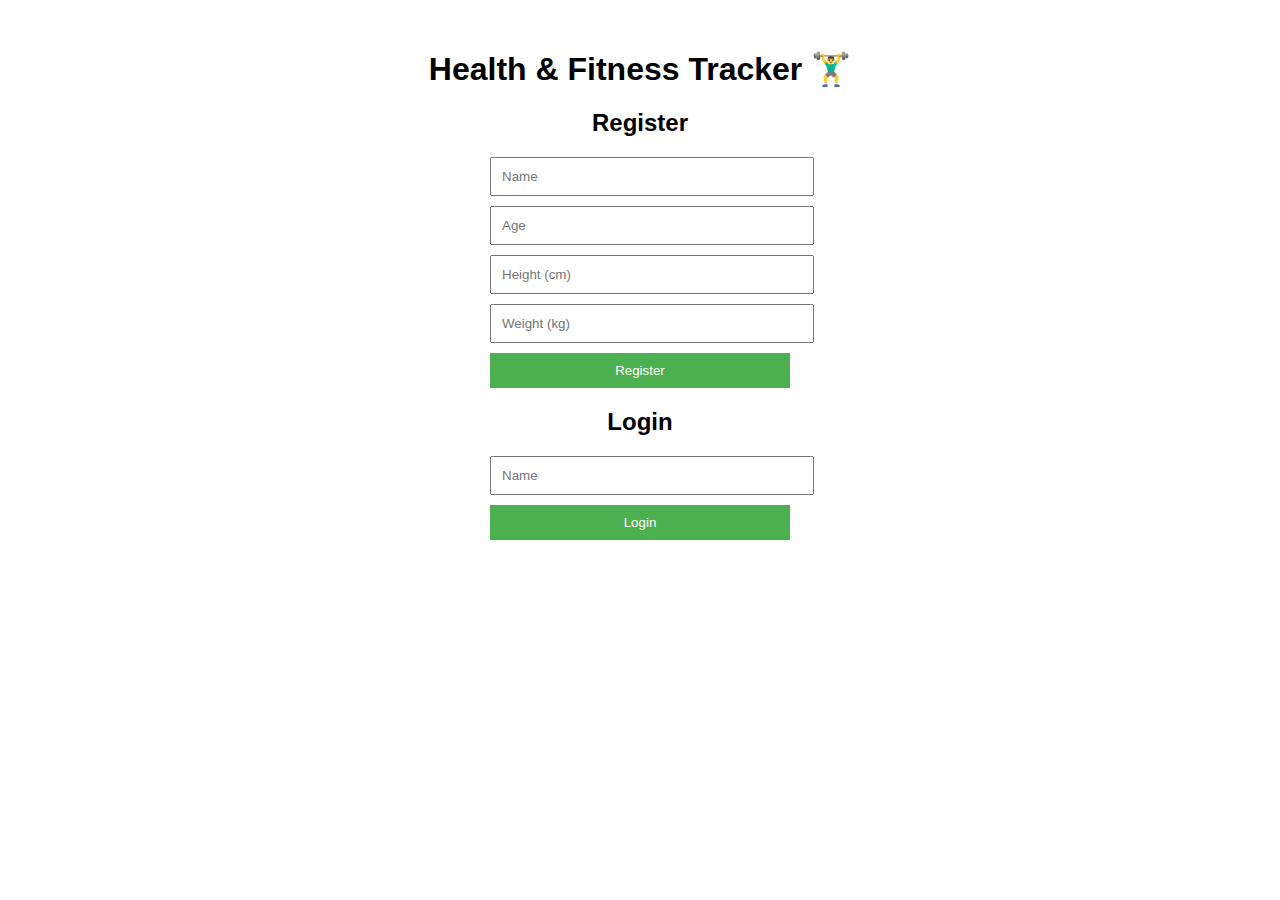
<file: frontend/index.html>
<!DOCTYPE html>
<html lang="en">
<head>
    <meta charset="UTF-8">
    <title>Health & Fitness Tracker</title>
    <link rel="stylesheet" href="style.css">
</head>
<body>
    <h1>Health & Fitness Tracker 🏋️‍♂️</h1>

    <div class="form-container">
        <h2>Register</h2>
        <form id="registerForm">
            <input type="text" id="reg_name" placeholder="Name" required>
            <input type="number" id="reg_age" placeholder="Age" required>
            <input type="number" id="reg_height" placeholder="Height (cm)" required>
            <input type="number" id="reg_weight" placeholder="Weight (kg)" required>
            <button type="submit">Register</button>
        </form>

        <h2>Login</h2>
        <form id="loginForm">
            <input type="text" id="login_name" placeholder="Name" required>
            <button type="submit">Login</button>
        </form>
    </div>

    <script src="app.js"></script>
</body>
</html>
</file>
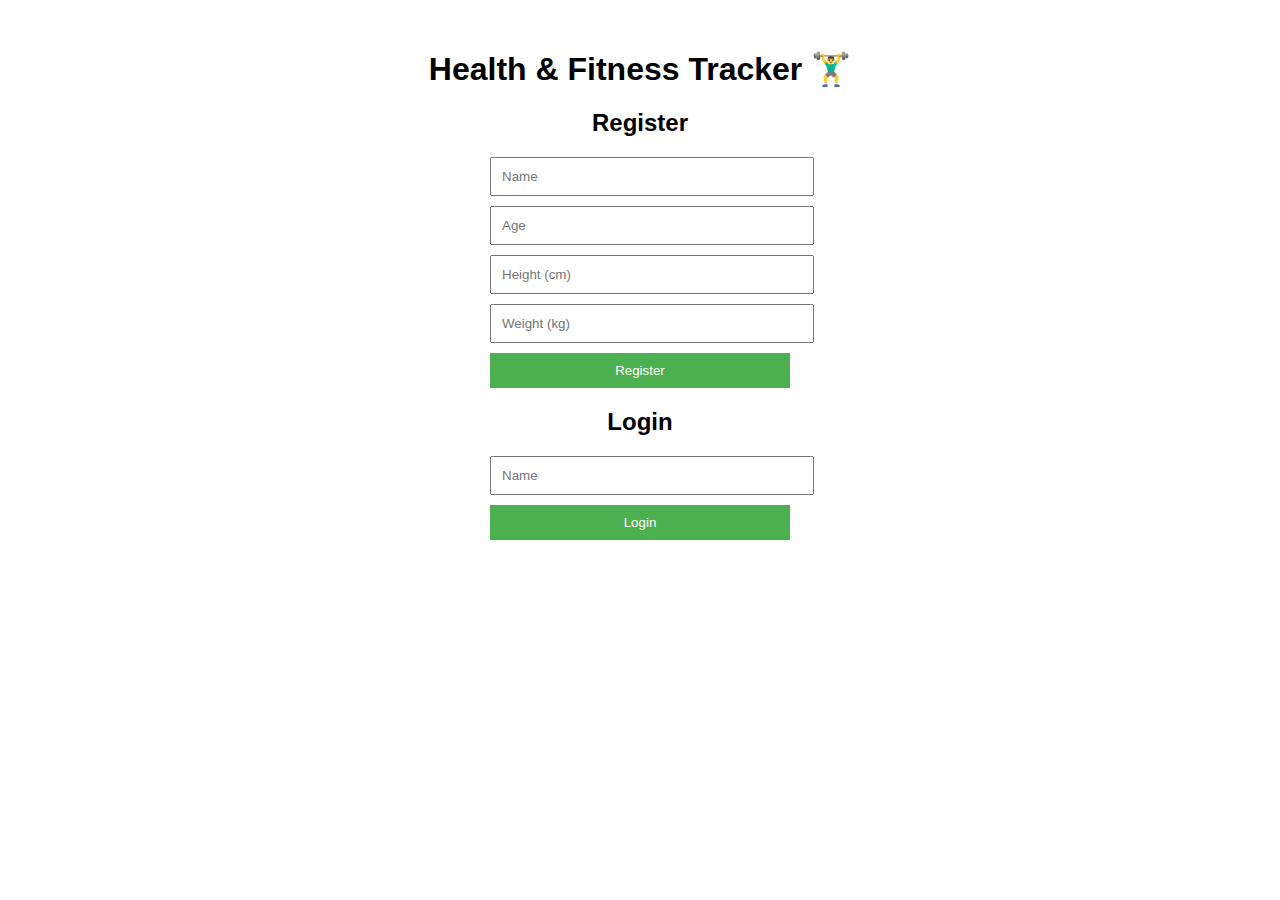
<file: frontend/dashboard.html>
<!DOCTYPE html>
<html lang="en">
<head>
    <meta charset="UTF-8">
    <title>Dashboard - Health Tracker</title>
    <link rel="stylesheet" href="style.css">
    <script src="dashboard.js" defer></script>
</head>
<body>
    <h2>Welcome to your Dashboard</h2>
    
    <h3>Your Fitness Records</h3>
    <button onclick="fetchRecords()">Load My Fitness Records</button>
    <ul id="fitnessList"></ul>

    <h3>Add New Fitness Record</h3>
    <form id="fitnessForm">
        <input type="text" id="workout_type" placeholder="Workout Type" required />
        <input type="number" id="duration_minutes" placeholder="Duration (minutes)" required />
        <button type="submit">Add Record</button>
    </form>

    <h3>Predict Calories</h3>
    <form id="predictForm">
        <input type="number" id="days" placeholder="Days in Future" required />
        <button type="submit">Predict</button>
    </form>

    <div id="predictionResult"></div>
</body>
</html>
</file>
<file: frontend/style.css>
body {
    font-family: Arial, sans-serif;
    text-align: center;
    margin-top: 50px;
}

.form-container {
    width: 300px;
    margin: auto;
}

input, button {
    display: block;
    width: 100%;
    margin: 10px 0;
    padding: 10px;
}

button {
    background-color: #4CAF50;
    color: white;
    border: none;
}
</file>
